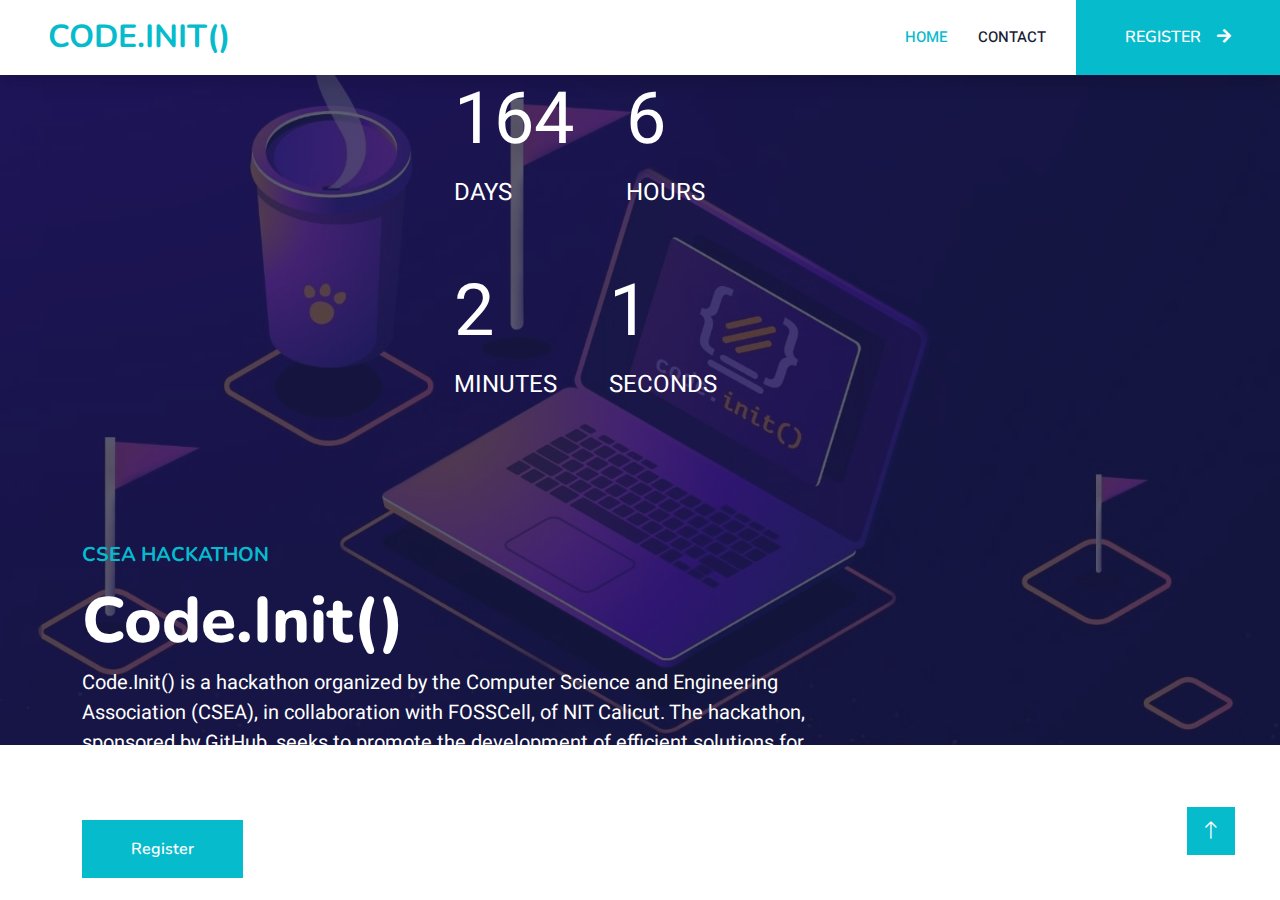
<file: index.html>
<!DOCTYPE html>
<html lang="en">

<head>
    <meta charset="utf-8">
    <title>code.init()</title>
    <meta content="width=device-width, initial-scale=1.0" name="viewport">
    <meta content="" name="keywords">
    <meta content="" name="description">

    <!-- Favicon -->
    <link href="img/favicon.ico" rel="icon">

    <!-- Google Web Fonts -->
    <link rel="preconnect" href="https://fonts.googleapis.com">
    <link rel="preconnect" href="https://fonts.gstatic.com" crossorigin>
    <link href="https://fonts.googleapis.com/css2?family=Heebo:wght@400;500;600&family=Nunito:wght@600;700;800&display=swap" rel="stylesheet">

    <!-- Icon Font Stylesheet -->
    <link href="https://cdnjs.cloudflare.com/ajax/libs/font-awesome/5.10.0/css/all.min.css" rel="stylesheet">
    <link href="https://cdn.jsdelivr.net/npm/bootstrap-icons@1.4.1/font/bootstrap-icons.css" rel="stylesheet">

    <!-- Libraries Stylesheet -->
    <link href="lib/animate/animate.min.css" rel="stylesheet">
    <link href="lib/owlcarousel/assets/owl.carousel.min.css" rel="stylesheet">

    <!-- Customized Bootstrap Stylesheet -->
    <link href="css/bootstrap.min.css" rel="stylesheet">

    <!-- Template Stylesheet -->
    <link href="css/style.css" rel="stylesheet">
</head>

<body>
    <!-- Spinner Start -->
    <div id="spinner" class="show bg-white position-fixed translate-middle w-100 vh-100 top-50 start-50 d-flex align-items-center justify-content-center">
        <div class="spinner-border text-primary" style="width: 3rem; height: 3rem;" role="status">
            <span class="sr-only">Loading...</span>
        </div>
    </div>
    <!-- Spinner End -->


    <!-- Navbar Start -->
    <nav class="navbar navbar-expand-lg bg-white navbar-light shadow sticky-top p-0">
        <a href="index.html" class="navbar-brand d-flex align-items-center px-4 px-lg-5">
            <h2 class="m-0 text-primary">CODE.INIT()</h2>
        </a>
        <button type="button" class="navbar-toggler me-4" data-bs-toggle="collapse" data-bs-target="#navbarCollapse">
            <span class="navbar-toggler-icon"></span>
        </button>
        <div class="collapse navbar-collapse" id="navbarCollapse">
            <div class="navbar-nav ms-auto p-4 p-lg-0">
                <a href="index.html" class="nav-item nav-link active">Home</a>
                <a href="contact.html" class="nav-item nav-link">Contact</a>
            </div>
            <a href="courses.html" class="btn btn-primary py-4 px-lg-5 d-none d-lg-block">REGISTER<i class="fa fa-arrow-right ms-3"></i></a>
        </div>
    </nav>
    <!-- Navbar End -->

    

    <!-- Carousel Start -->
    <div class="container-fluid p-0 mb-5">
        <div class=>
            <div class="owl-carousel-item position-relative">
                <img class="img-fluid" src="img/bg.jpg" alt="">
                
                <div class="position-absolute top-0 start-0 w-100 h-100 d-flex align-items-center" style="background: rgba(24, 29, 56, .7);">
                    <div class="container">
                        <div class="row justify-content-start">
                            <!--clock-->
                            <div id="countdown" style="color: white; margin: auto; width: 60%; padding: 100px;">
                                <ul>
                                  <li><span id="days"></span>days</li>
                                  <li><span id="hours"></span>Hours</li>
                                  <li><span id="minutes"></span>Minutes</li>
                                  <li><span id="seconds"></span>Seconds</li>
                                </ul>
                              </div>
                            <!--end of clock-->
                            <div class="col-sm-10 col-lg-8">
                                <h5 class="text-primary text-uppercase mb-3 animated slideInDown">CSEA Hackathon</h5>
                                <h1 class="display-3 text-white animated slideInDown">Code.Init()</h1>
                                <p class="fs-5 text-white mb-4 pb-2">Code.Init() is a hackathon organized by the Computer Science and Engineering Association (CSEA), in collaboration with FOSSCell, of NIT Calicut. The hackathon, sponsored by GitHub, seeks to promote the development of efficient solutions for problems pertaining to our campus and beyond.</p>
                                <a href="courses.html" class="btn btn-primary py-md-3 px-md-5 me-3 animated slideInLeft">Register</a>
                            </div>
                        </div>
                    </div>
                </div>
            </div>
        </div>
    </div>
    <!-- Carousel End -->

    <!-- Back to Top -->
    <a href="#" class="btn btn-lg btn-primary btn-lg-square back-to-top"><i class="bi bi-arrow-up"></i></a>


    <!-- JavaScript Libraries -->
    <script src="https://code.jquery.com/jquery-3.4.1.min.js"></script>
    <script src="https://cdn.jsdelivr.net/npm/bootstrap@5.0.0/dist/js/bootstrap.bundle.min.js"></script>
    <script src="lib/wow/wow.min.js"></script>
    <script src="lib/easing/easing.min.js"></script>
    <script src="lib/waypoints/waypoints.min.js"></script>
    <script src="lib/owlcarousel/owl.carousel.min.js"></script>

    <!-- Template Javascript -->
    <script src="js/main.js"></script>
</body>

</html>
</file>
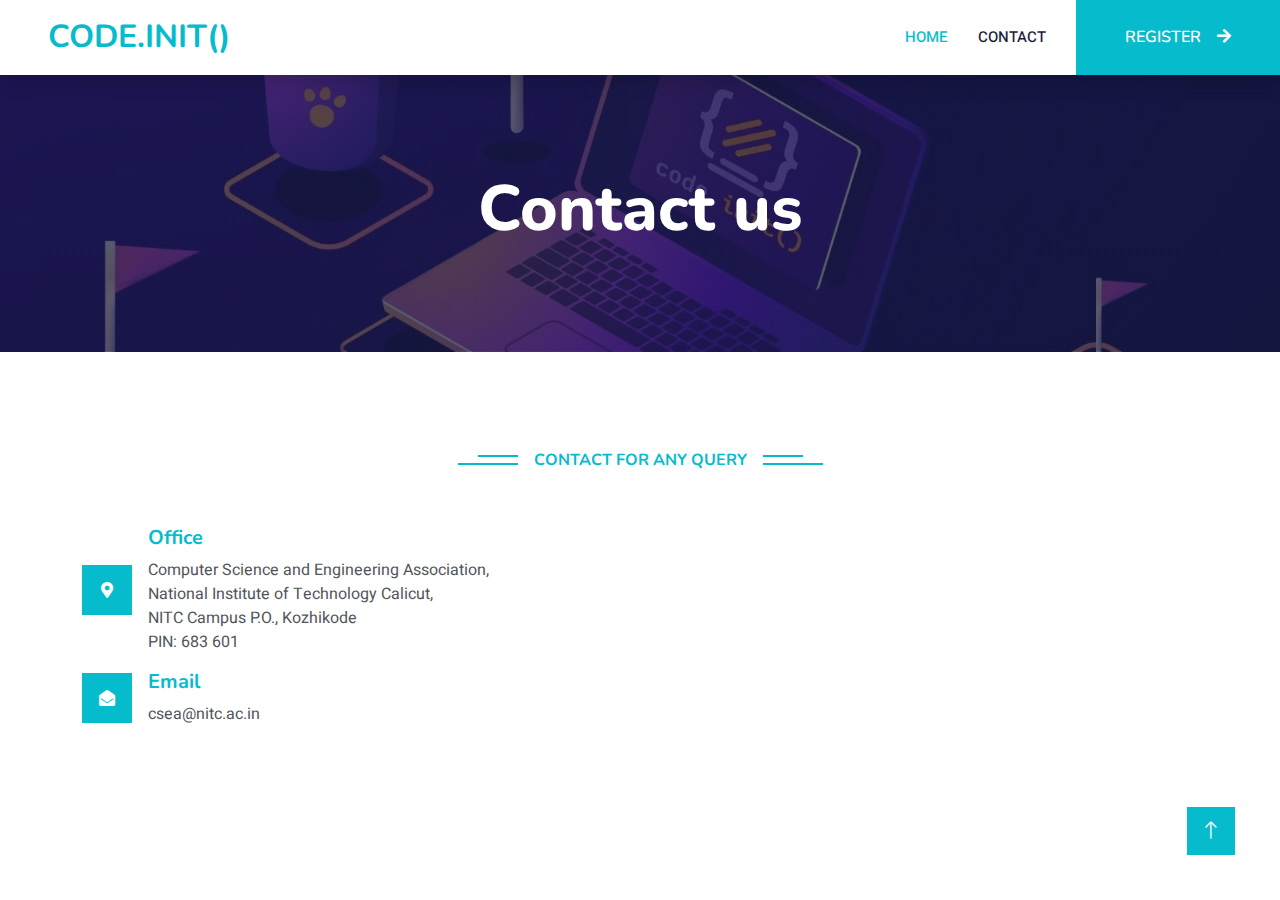
<file: contact.html>
<!DOCTYPE html>
<html lang="en">

<head>
    <meta charset="utf-8">
    <title>code.init()</title>
    <meta content="width=device-width, initial-scale=1.0" name="viewport">
    <meta content="" name="keywords">
    <meta content="" name="description">

    <!-- Favicon -->
    <link href="img/favicon.ico" rel="icon">

    <!-- Google Web Fonts -->
    <link rel="preconnect" href="https://fonts.googleapis.com">
    <link rel="preconnect" href="https://fonts.gstatic.com" crossorigin>
    <link href="https://fonts.googleapis.com/css2?family=Heebo:wght@400;500;600&family=Nunito:wght@600;700;800&display=swap" rel="stylesheet">

    <!-- Icon Font Stylesheet -->
    <link href="https://cdnjs.cloudflare.com/ajax/libs/font-awesome/5.10.0/css/all.min.css" rel="stylesheet">
    <link href="https://cdn.jsdelivr.net/npm/bootstrap-icons@1.4.1/font/bootstrap-icons.css" rel="stylesheet">

    <!-- Libraries Stylesheet -->
    <link href="lib/animate/animate.min.css" rel="stylesheet">
    <link href="lib/owlcarousel/assets/owl.carousel.min.css" rel="stylesheet">

    <!-- Customized Bootstrap Stylesheet -->
    <link href="css/bootstrap.min.css" rel="stylesheet">

    <!-- Template Stylesheet -->
    <link href="css/style.css" rel="stylesheet">
</head>

<body>
    <!-- Spinner Start -->
    <div id="spinner" class="show bg-white position-fixed translate-middle w-100 vh-100 top-50 start-50 d-flex align-items-center justify-content-center">
        <div class="spinner-border text-primary" style="width: 3rem; height: 3rem;" role="status">
            <span class="sr-only">Loading...</span>
        </div>
    </div>
    <!-- Spinner End -->


    <!-- Navbar Start -->
    <nav class="navbar navbar-expand-lg bg-white navbar-light shadow sticky-top p-0">
        <a href="index.html" class="navbar-brand d-flex align-items-center px-4 px-lg-5">
            <h2 class="m-0 text-primary">CODE.INIT()</h2>
        </a>
        <button type="button" class="navbar-toggler me-4" data-bs-toggle="collapse" data-bs-target="#navbarCollapse">
            <span class="navbar-toggler-icon"></span>
        </button>
        <div class="collapse navbar-collapse" id="navbarCollapse">
            <div class="navbar-nav ms-auto p-4 p-lg-0">
                <a href="index.html" class="nav-item nav-link active">Home</a>
                <a href="contact.html" class="nav-item nav-link">Contact</a>
            </div>
            <a href="courses.html" class="btn btn-primary py-4 px-lg-5 d-none d-lg-block">REGISTER<i class="fa fa-arrow-right ms-3"></i></a>
        </div>
    </nav>
    <!-- Navbar End -->


    <!-- Header Start -->
    <div class="container-fluid bg-primary py-5 mb-5 page-header">
        <div class="container py-5">
            <div class="row justify-content-center">
                <div class="col-lg-10 text-center">
                    <h1 class="display-3 text-white animated slideInDown">Contact us</h1>
                    
                </div>
            </div>
        </div>
    </div>
    <!-- Header End -->


    <!-- Contact Start -->
    <div class="container-xxl py-5">
        <div class="container">
            <div class="text-center wow fadeInUp" data-wow-delay="0.1s">
                <h6 class="section-title bg-white text-center text-primary px-3">Contact For Any Query</h6>
            </div>
            <br>
            <br>
            <div class="row g-4">
                <div class="col-lg-12 col-md-12 wow fadeInUp" data-wow-delay="0.1s">
                    <div class="d-flex align-items-center mb-3">
                        <div class="d-flex align-items-center justify-content-center flex-shrink-0 bg-primary" style="width: 50px; height: 50px;">
                            <i class="fa fa-map-marker-alt text-white"></i>
                        </div>
                        <div class="ms-3">
                            <h5 class="text-primary">Office</h5>
                            <p class="mb-0" style="white-space: pre-line">Computer Science and Engineering Association,
                                National Institute of Technology Calicut,
                                NITC Campus P.O., Kozhikode
                                PIN: 683 601</p>
                        </div>
                    </div>
                    <div class="d-flex align-items-center">
                        <div class="d-flex align-items-center justify-content-center flex-shrink-0 bg-primary" style="width: 50px; height: 50px;">
                            <i class="fa fa-envelope-open text-white"></i>
                        </div>
                        <div class="ms-3">
                            <h5 class="text-primary">Email</h5>
                            <p class="mb-0">csea@nitc.ac.in</p>
                        </div>
                    </div>
                </div>
                
            </div>
        </div>
    </div>
    <!-- Contact End -->


    <!-- Back to Top -->
    <a href="#" class="btn btn-lg btn-primary btn-lg-square back-to-top"><i class="bi bi-arrow-up"></i></a>


    <!-- JavaScript Libraries -->
    <script src="https://code.jquery.com/jquery-3.4.1.min.js"></script>
    <script src="https://cdn.jsdelivr.net/npm/bootstrap@5.0.0/dist/js/bootstrap.bundle.min.js"></script>
    <script src="lib/wow/wow.min.js"></script>
    <script src="lib/easing/easing.min.js"></script>
    <script src="lib/waypoints/waypoints.min.js"></script>
    <script src="lib/owlcarousel/owl.carousel.min.js"></script>

    <!-- Template Javascript -->
    <script src="js/main.js"></script>
</body>

</html>
</file>
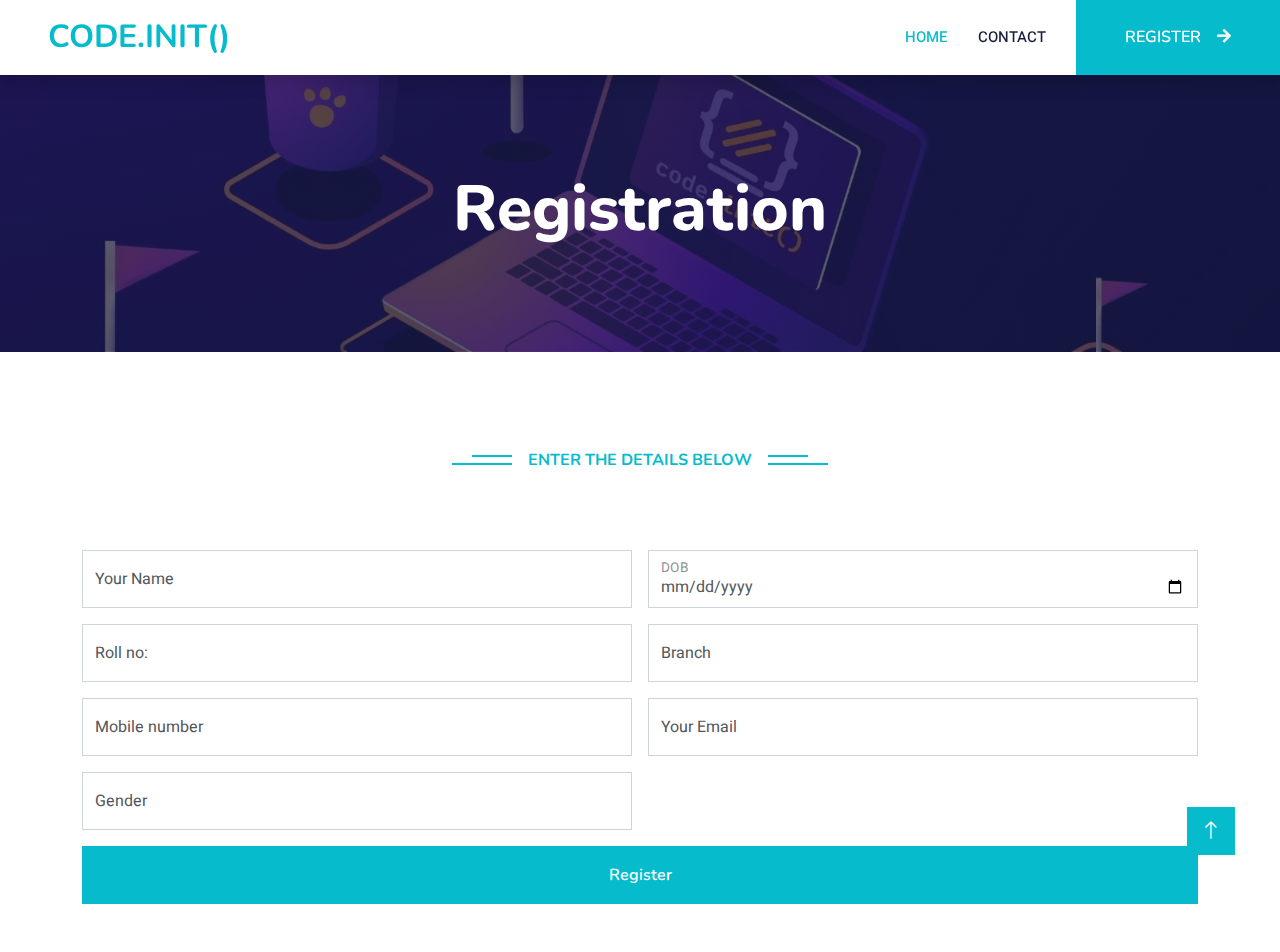
<file: courses.html>
<!DOCTYPE html>
<html lang="en">

<head>
    <meta charset="utf-8">
    <title>code.init()</title>
    <meta content="width=device-width, initial-scale=1.0" name="viewport">
    <meta content="" name="keywords">
    <meta content="" name="description">

    <!-- Favicon -->
    <link href="img/favicon.ico" rel="icon">

    <!-- Google Web Fonts -->
    <link rel="preconnect" href="https://fonts.googleapis.com">
    <link rel="preconnect" href="https://fonts.gstatic.com" crossorigin>
    <link href="https://fonts.googleapis.com/css2?family=Heebo:wght@400;500;600&family=Nunito:wght@600;700;800&display=swap" rel="stylesheet">

    <!-- Icon Font Stylesheet -->
    <link href="https://cdnjs.cloudflare.com/ajax/libs/font-awesome/5.10.0/css/all.min.css" rel="stylesheet">
    <link href="https://cdn.jsdelivr.net/npm/bootstrap-icons@1.4.1/font/bootstrap-icons.css" rel="stylesheet">

    <!-- Libraries Stylesheet -->
    <link href="lib/animate/animate.min.css" rel="stylesheet">
    <link href="lib/owlcarousel/assets/owl.carousel.min.css" rel="stylesheet">

    <!-- Customized Bootstrap Stylesheet -->
    <link href="css/bootstrap.min.css" rel="stylesheet">

    <!-- Template Stylesheet -->
    <link href="css/style.css" rel="stylesheet">
</head>

<body>
    <!-- Spinner Start -->
    <div id="spinner" class="show bg-white position-fixed translate-middle w-100 vh-100 top-50 start-50 d-flex align-items-center justify-content-center">
        <div class="spinner-border text-primary" style="width: 3rem; height: 3rem;" role="status">
            <span class="sr-only">Loading...</span>
        </div>
    </div>
    <!-- Spinner End -->


    <!-- Navbar Start -->
    <nav class="navbar navbar-expand-lg bg-white navbar-light shadow sticky-top p-0">
        <a href="index.html" class="navbar-brand d-flex align-items-center px-4 px-lg-5">
            <h2 class="m-0 text-primary">CODE.INIT()</h2>
        </a>
        <button type="button" class="navbar-toggler me-4" data-bs-toggle="collapse" data-bs-target="#navbarCollapse">
            <span class="navbar-toggler-icon"></span>
        </button>
        <div class="collapse navbar-collapse" id="navbarCollapse">
            <div class="navbar-nav ms-auto p-4 p-lg-0">
                <a href="index.html" class="nav-item nav-link active">Home</a>
                <a href="contact.html" class="nav-item nav-link">Contact</a>
            </div>
            <a href="courses.html" class="btn btn-primary py-4 px-lg-5 d-none d-lg-block">REGISTER<i class="fa fa-arrow-right ms-3"></i></a>
        </div>
    </nav>
    <!-- Navbar End -->


    <!-- Header Start -->
    <div class="container-fluid bg-primary py-5 mb-5 page-header">
        <div class="container py-5">
            <div class="row justify-content-center">
                <div class="col-lg-10 text-center">
                    <h1 class="display-3 text-white animated slideInDown">Registration</h1>
                    
                </div>
            </div>
        </div>
    </div>
    <!-- Header End -->

    <!-- Contact Start -->
    <div class="container-xxl py-5">
        <div class="container">
            <div class="text-center wow fadeInUp" data-wow-delay="0.1s">
                <h6 class="section-title bg-white text-center text-primary px-3">Enter the details below</h6>
            </div>
            <br>
            <br>
            <br>
            <div class="row g-4">
                <div class="col-lg-12 col-md-12 wow fadeInUp" data-wow-delay="0.5s">
                    <form>
                        <div class="row g-3">
                            <div class="col-md-6">
                                <div class="form-floating">
                                    <input type="text" class="form-control" id="name" placeholder="Your Name">
                                    <label for="name">Your Name</label>
                                </div>
                            </div>
                            <div class="col-md-6">
                                <div class="form-floating">
                                    <input type="date" class="form-control" id="date" placeholder="DOB" max="2003-12-28" min="2000-12-27">
                                    <label for="email">DOB</label>
                                </div>
                            </div>
                            <div class="col-md-6">
                                <div class="form-floating">
                                    <input type="text" class="form-control" id="name" placeholder="Roll no:">
                                    <label for="name">Roll no:</label>
                                </div>
                            </div>
                            <div class="col-md-6">
                                <div class="form-floating">
                                    <input type="text" class="form-control" id="name" placeholder="Branch" minlength = "9" maxlength="10">
                                    <label for="name">Branch</label>
                                </div>
                            </div>
                            <div class="col-md-6">
                                <div class="form-floating">
                                    <input type="text" class="form-control" id="name" placeholder="Mobile number"  minlength = "10" maxlength="10">
                                    <label for="name">Mobile number</label>
                                </div>
                            </div>
                            <div class="col-md-6">
                                <div class="form-floating">
                                    <input type="email" class="form-control" id="email" placeholder="Your Email">
                                    <label for="email">Your Email</label>
                                </div>
                            </div>
                            <div class="col-md-6">
                                <div class="form-floating">
                                    <input type="email" class="form-control" id="Gender" placeholder="Your Email">
                                    <label for="email">Gender</label>
                                </div>
                            </div>
                            <div class="col-12">
                                <button class="btn btn-primary w-100 py-3" type="submit" onclick="aleart(hello)">Register</button>
                            </div>
                        </div>
                    </form>
                </div>
            </div>
        </div>
    </div>
    <!-- Contact End -->

    <!-- Back to Top -->
    <a href="#" class="btn btn-lg btn-primary btn-lg-square back-to-top"><i class="bi bi-arrow-up"></i></a>


    <!-- JavaScript Libraries -->
    <script src="https://code.jquery.com/jquery-3.4.1.min.js"></script>
    <script src="https://cdn.jsdelivr.net/npm/bootstrap@5.0.0/dist/js/bootstrap.bundle.min.js"></script>
    <script src="lib/wow/wow.min.js"></script>
    <script src="lib/easing/easing.min.js"></script>
    <script src="lib/waypoints/waypoints.min.js"></script>
    <script src="lib/owlcarousel/owl.carousel.min.js"></script>

    <!-- Template Javascript -->
    <script src="js/main.js"></script>
</body>

</html>
</file>
<file: css/style.css>
/********** Template CSS **********/
:root {
    --primary: #06BBCC;
    --light: #F0FBFC;
    --dark: #181d38;
}

.fw-medium {
    font-weight: 600 !important;
}

.fw-semi-bold {
    font-weight: 700 !important;
}

.back-to-top {
    position: fixed;
    display: none;
    right: 45px;
    bottom: 45px;
    z-index: 99;
}


/*** Spinner ***/
#spinner {
    opacity: 0;
    visibility: hidden;
    transition: opacity .5s ease-out, visibility 0s linear .5s;
    z-index: 99999;
}

#spinner.show {
    transition: opacity .5s ease-out, visibility 0s linear 0s;
    visibility: visible;
    opacity: 1;
}


/*** Button ***/
.btn {
    font-family: 'Nunito', sans-serif;
    font-weight: 600;
    transition: .5s;
}

.btn.btn-primary,
.btn.btn-secondary {
    color: #FFFFFF;
}

.btn-square {
    width: 38px;
    height: 38px;
}

.btn-sm-square {
    width: 32px;
    height: 32px;
}

.btn-lg-square {
    width: 48px;
    height: 48px;
}

.btn-square,
.btn-sm-square,
.btn-lg-square {
    padding: 0;
    display: flex;
    align-items: center;
    justify-content: center;
    font-weight: normal;
    border-radius: 0px;
}


/*** Navbar ***/
.navbar .dropdown-toggle::after {
    border: none;
    content: "\f107";
    font-family: "Font Awesome 5 Free";
    font-weight: 900;
    vertical-align: middle;
    margin-left: 8px;
}

.navbar-light .navbar-nav .nav-link {
    margin-right: 30px;
    padding: 25px 0;
    color: #FFFFFF;
    font-size: 15px;
    text-transform: uppercase;
    outline: none;
}

.navbar-light .navbar-nav .nav-link:hover,
.navbar-light .navbar-nav .nav-link.active {
    color: var(--primary);
}

@media (max-width: 991.98px) {
    .navbar-light .navbar-nav .nav-link  {
        margin-right: 0;
        padding: 10px 0;
    }

    .navbar-light .navbar-nav {
        border-top: 1px solid #EEEEEE;
    }
}

.navbar-light .navbar-brand,
.navbar-light a.btn {
    height: 75px;
}

.navbar-light .navbar-nav .nav-link {
    color: var(--dark);
    font-weight: 500;
}

.navbar-light.sticky-top {
    top: -100px;
    transition: .5s;
}

@media (min-width: 992px) {
    .navbar .nav-item .dropdown-menu {
        display: block;
        margin-top: 0;
        opacity: 0;
        visibility: hidden;
        transition: .5s;
    }

    .navbar .dropdown-menu.fade-down {
        top: 100%;
        transform: rotateX(-75deg);
        transform-origin: 0% 0%;
    }

    .navbar .nav-item:hover .dropdown-menu {
        top: 100%;
        transform: rotateX(0deg);
        visibility: visible;
        transition: .5s;
        opacity: 1;
    }
}


/*** Header carousel ***/
@media (max-width: 768px) {
    .header-carousel .owl-carousel-item {
        position: relative;
        min-height: 500px;
    }
    
    .header-carousel .owl-carousel-item img {
        position: absolute;
        width: 100%;
        height: 100%;
        object-fit: cover;
    }
}

.header-carousel .owl-nav {
    position: absolute;
    top: 50%;
    right: 8%;
    transform: translateY(-50%);
    display: flex;
    flex-direction: column;
}

.header-carousel .owl-nav .owl-prev,
.header-carousel .owl-nav .owl-next {
    margin: 7px 0;
    width: 45px;
    height: 45px;
    display: flex;
    align-items: center;
    justify-content: center;
    color: #FFFFFF;
    background: transparent;
    border: 1px solid #FFFFFF;
    font-size: 22px;
    transition: .5s;
}

.header-carousel .owl-nav .owl-prev:hover,
.header-carousel .owl-nav .owl-next:hover {
    background: var(--primary);
    border-color: var(--primary);
}

.page-header {
    background: linear-gradient(rgba(24, 29, 56, .7), rgba(24, 29, 56, .7)), url(../img/bg.jpg);
    background-position: center center;
    background-repeat: no-repeat;
    background-size: cover;
}

.page-header-inner {
    background: rgba(15, 23, 43, .7);
}

.breadcrumb-item + .breadcrumb-item::before {
    color: var(--light);
}


/*** Section Title ***/
.section-title {
    position: relative;
    display: inline-block;
    text-transform: uppercase;
}

.section-title::before {
    position: absolute;
    content: "";
    width: calc(100% + 80px);
    height: 2px;
    top: 4px;
    left: -40px;
    background: var(--primary);
    z-index: -1;
}

.section-title::after {
    position: absolute;
    content: "";
    width: calc(100% + 120px);
    height: 2px;
    bottom: 5px;
    left: -60px;
    background: var(--primary);
    z-index: -1;
}

.section-title.text-start::before {
    width: calc(100% + 40px);
    left: 0;
}

.section-title.text-start::after {
    width: calc(100% + 60px);
    left: 0;
}


/*** Service ***/
.service-item {
    background: var(--light);
    transition: .5s;
}

.service-item:hover {
    margin-top: -10px;
    background: var(--primary);
}

.service-item * {
    transition: .5s;
}

.service-item:hover * {
    color: var(--light) !important;
}


/*** Categories & Courses ***/
.category img,
.course-item img {
    transition: .5s;
}

.category a:hover img,
.course-item:hover img {
    transform: scale(1.1);
}


/*** Team ***/
.team-item img {
    transition: .5s;
}

.team-item:hover img {
    transform: scale(1.1);
}


/*** Testimonial ***/
.testimonial-carousel::before {
    position: absolute;
    content: "";
    top: 0;
    left: 0;
    height: 100%;
    width: 0;
    background: linear-gradient(to right, rgba(255, 255, 255, 1) 0%, rgba(255, 255, 255, 0) 100%);
    z-index: 1;
}

.testimonial-carousel::after {
    position: absolute;
    content: "";
    top: 0;
    right: 0;
    height: 100%;
    width: 0;
    background: linear-gradient(to left, rgba(255, 255, 255, 1) 0%, rgba(255, 255, 255, 0) 100%);
    z-index: 1;
}

@media (min-width: 768px) {
    .testimonial-carousel::before,
    .testimonial-carousel::after {
        width: 200px;
    }
}

@media (min-width: 992px) {
    .testimonial-carousel::before,
    .testimonial-carousel::after {
        width: 300px;
    }
}

.testimonial-carousel .owl-item .testimonial-text,
.testimonial-carousel .owl-item.center .testimonial-text * {
    transition: .5s;
}

.testimonial-carousel .owl-item.center .testimonial-text {
    background: var(--primary) !important;
}

.testimonial-carousel .owl-item.center .testimonial-text * {
    color: #FFFFFF !important;
}

.testimonial-carousel .owl-dots {
    margin-top: 24px;
    display: flex;
    align-items: flex-end;
    justify-content: center;
}

.testimonial-carousel .owl-dot {
    position: relative;
    display: inline-block;
    margin: 0 5px;
    width: 15px;
    height: 15px;
    border: 1px solid #CCCCCC;
    transition: .5s;
}

.testimonial-carousel .owl-dot.active {
    background: var(--primary);
    border-color: var(--primary);
}


/*** Footer ***/
.footer .btn.btn-social {
    margin-right: 5px;
    width: 35px;
    height: 35px;
    display: flex;
    align-items: center;
    justify-content: center;
    color: var(--light);
    font-weight: normal;
    border: 1px solid #FFFFFF;
    border-radius: 35px;
    transition: .3s;
}

.footer .btn.btn-social:hover {
    color: var(--primary);
}

.footer .btn.btn-link {
    display: block;
    margin-bottom: 5px;
    padding: 0;
    text-align: left;
    color: #FFFFFF;
    font-size: 15px;
    font-weight: normal;
    text-transform: capitalize;
    transition: .3s;
}

.footer .btn.btn-link::before {
    position: relative;
    content: "\f105";
    font-family: "Font Awesome 5 Free";
    font-weight: 900;
    margin-right: 10px;
}

.footer .btn.btn-link:hover {
    letter-spacing: 1px;
    box-shadow: none;
}

.footer .copyright {
    padding: 25px 0;
    font-size: 15px;
    border-top: 1px solid rgba(256, 256, 256, .1);
}

.footer .copyright a {
    color: var(--light);
}

.footer .footer-menu a {
    margin-right: 15px;
    padding-right: 15px;
    border-right: 1px solid rgba(255, 255, 255, .1);
}

.footer .footer-menu a:last-child {
    margin-right: 0;
    padding-right: 0;
    border-right: none;
}



/*---------------*/


li {
    display: inline-block;
    font-size: 1.5em;
    list-style-type: none;
    padding: 1em;
    text-transform: uppercase;
  }
  
  li span {
    display: block;
    font-size: 4.5rem;
  }
  
  .emoji {
    display: none;
    padding: 1rem;
  }
  
  .emoji span {
    font-size: 4rem;
    padding: 0 .5rem;
  }
  
  @media all and (max-width: 768px) {
    h1 {
      font-size: calc(1.5rem * var(--smaller));
    }
    
    li {
      font-size: calc(1.125rem * var(--smaller));
    }
    
    li span {
      font-size: calc(3.375rem * var(--smaller));
    }
  }
</file>
